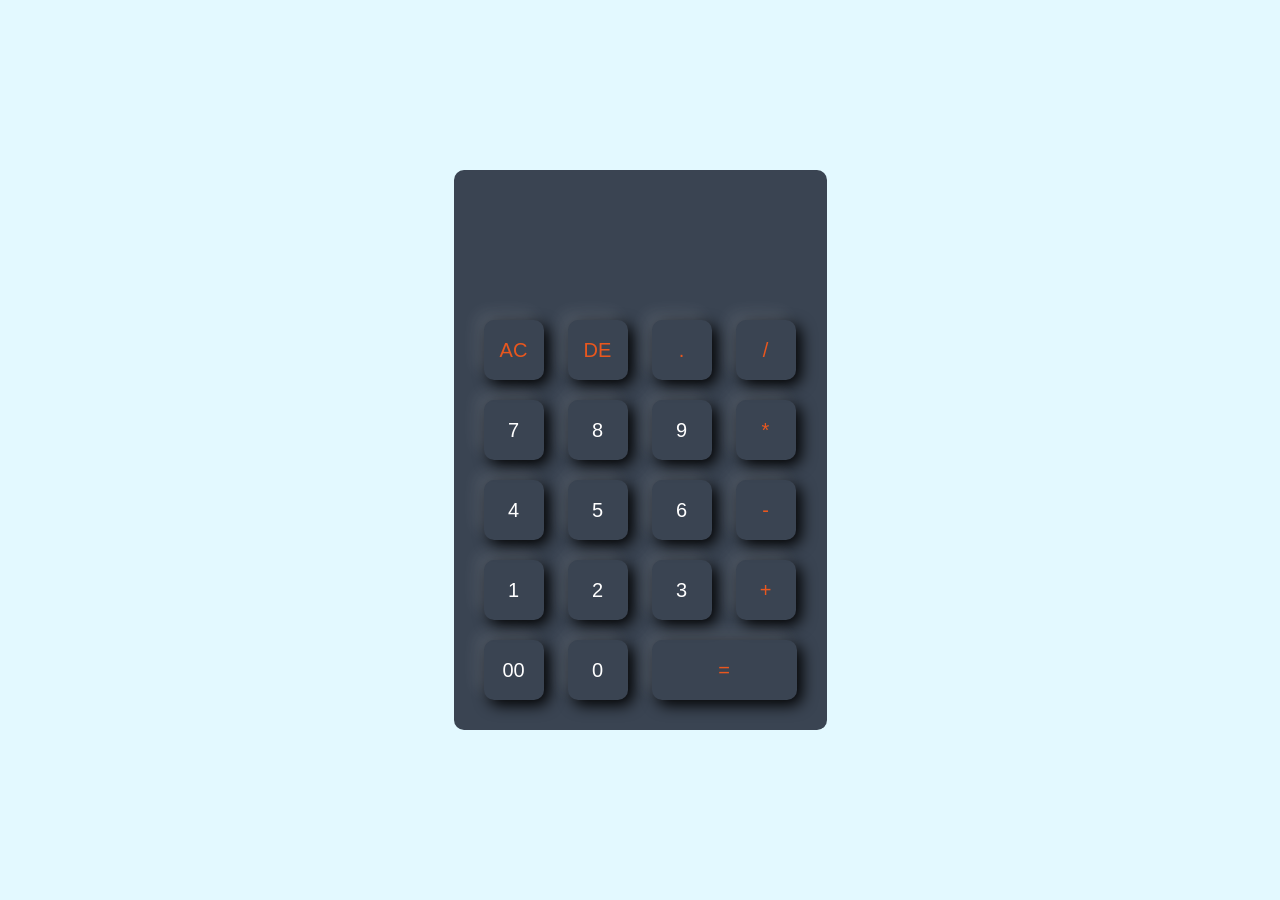
<file: calculator/index.html>
<!DOCTYPE html>
<html lang="en">
<head>
    <meta charset="UTF-8">
    <meta name="viewport" content="width=device-width, initial-scale=1.0">
    <title>Calculator  </title>
    <link rel="stylesheet" href="style.css">
</head>
<body>
    <div class="container">
        <div class="calculator">
            <form >
                <div class="display">
                    <input type="text" name="display">
                </div>
                <div >
                    <input type="button" value="AC" onclick="display.value = '' " class="operator">
                    <input type="button" value="DE" onclick="display.value = display.value.toString().slice
                    (0,-1)" class="operator">
                    <input type="button" value="." onclick="display.value += '.' " class="operator">
                    <input type="button" value="/" onclick="display.value += '/' " class="operator">
                </div>
                <div>
                    <input type="button" value="7" onclick="display.value += '7' ">
                    <input type="button" value="8" onclick="display.value += '8' ">
                    <input type="button" value="9" onclick="display.value += '9' ">
                    <input type="button" value="*"onclick="display.value += '*' " class="operator">
                </div>
                 <div>
                    <input type="button" value="4" onclick="display.value += '4' ">
                    <input type="button" value="5" onclick="display.value += '5' ">
                    <input type="button" value="6" onclick="display.value += '6' ">
                    <input type="button" value="-" onclick="display.value += '-' " class="operator">
                </div>
                 <div>
                    <input type="button" value="1"onclick="display.value += '1' ">
                    <input type="button" value="2"onclick="display.value += '2' ">
                    <input type="button" value="3" onclick="display.value += '3' ">
                    <input type="button" value="+" onclick="display.value += '+ ' " class="operator">
                </div>
                 <div>
                    <input type="button" value="00"onclick="display.value += '00' ">
                    <input type="button" value="0" onclick="display.value += '0' ">
                    <input type="button" value="=" onclick="display.value=eval(display.value)" class="equal operator">
                
                </div>
            </form>
        </div>
    </div>
</body>
</html>
</file>
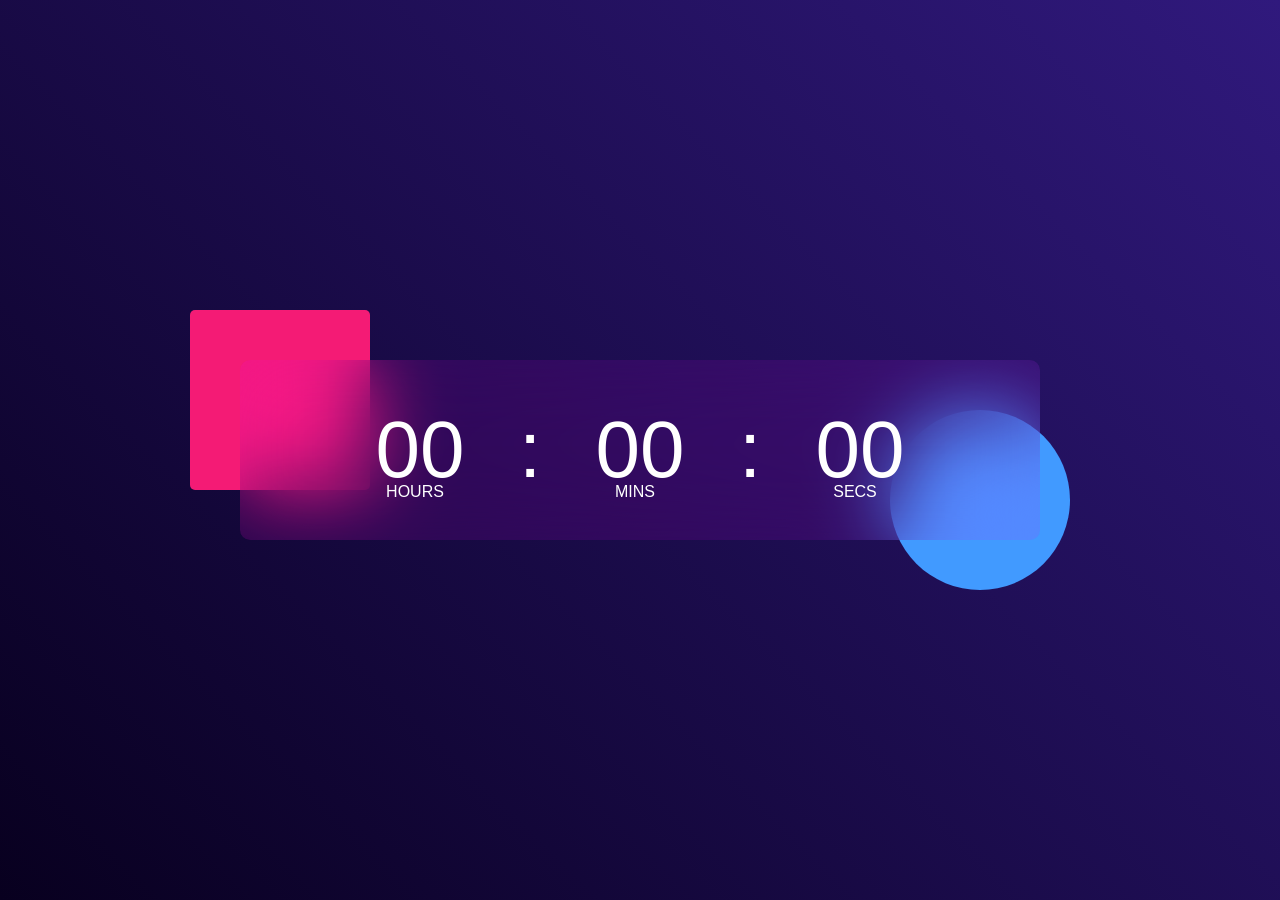
<file: clock/index.html>
<!DOCTYPE html>
<html lang="en">
<head>
    <meta charset="UTF-8">
    <meta name="viewport" content="width=device-width, initial-scale=1.0">
    <title>Digital Clock</title>
    <link rel="stylesheet" href="style.css">
</head>
<body>
    <div class="hero">
        <div class="container">
            <div class="clock">
               <span id="hrs">00</span>
               <span>:</span>
               <span id="min">00</span>
               <span>:</span>
               <span id="sec">00</span>
               
            </div>
        </div>

    </div>
<script src="script.js"></script>
</body>
</html>
</file>
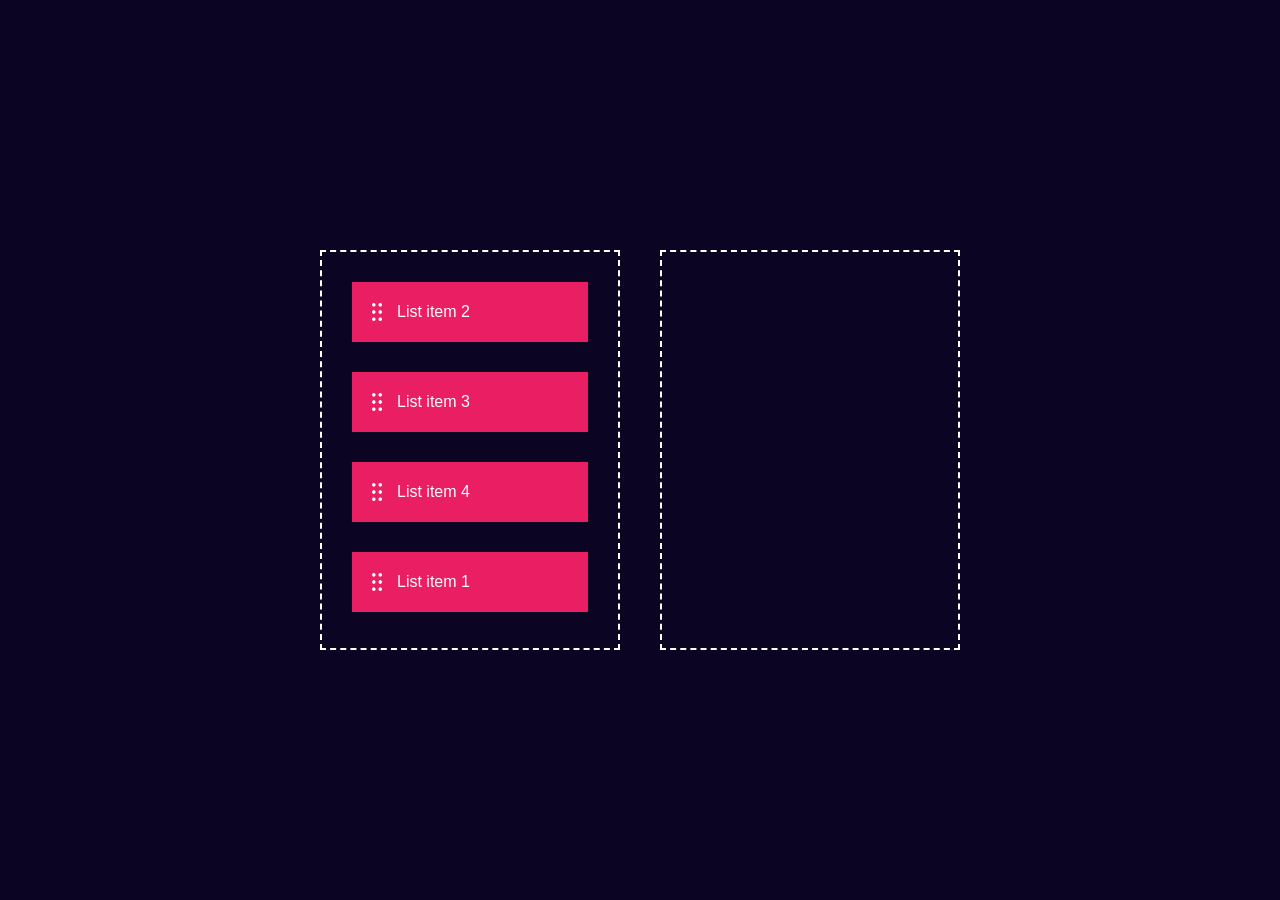
<file: DropDown/index.html>
<!DOCTYPE html>
<html lang="en">
<head>
    <meta charset="UTF-8">
    <meta name="viewport" content="width=device-width, initial-scale=1.0">
    <title>Drop Down</title>
    <link rel="stylesheet" href="style.css">
</head>
<body>
    <div class="container">
        <div id="left">
            <div class="list" draggable="true" > <img src="drag_drop_icon.png">List item 2</div>
            <div class="list" draggable="true" > <img src="drag_drop_icon.png">List item 3</div>
            <div class="list" draggable="true" > <img src="drag_drop_icon.png">List item 4</div>
            <div class="list" draggable="true" > <img src="drag_drop_icon.png">List item 1</div>
        </div>
        <div id="right"></div>
    </div>
    <script src="script.js"></script>
</body>
</html>
</file>
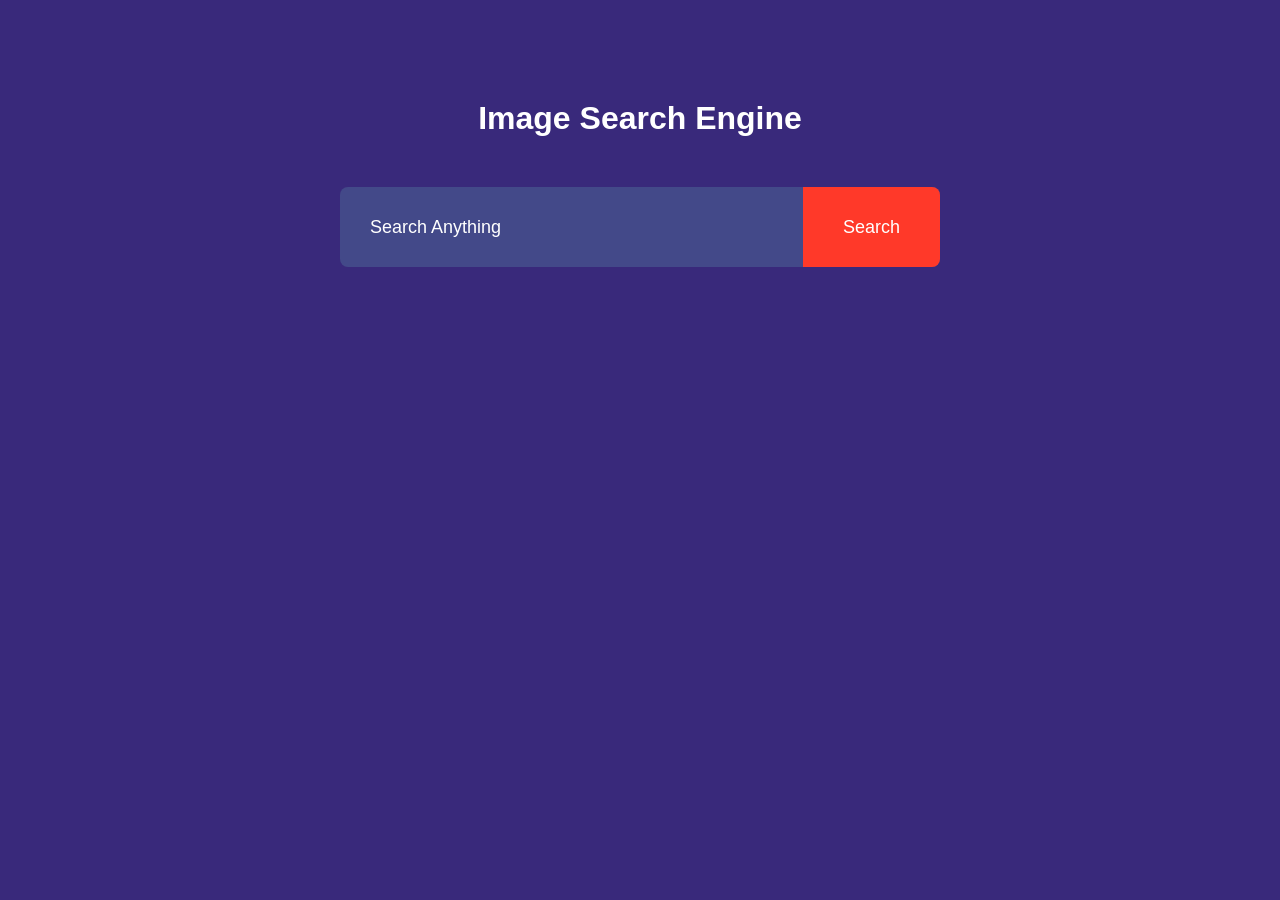
<file: ImageSearch/index.html>
<!DOCTYPE html>
<html lang="en">
<head>
    <meta charset="UTF-8">
    <meta name="viewport" content="width=device-width, initial-scale=1.0">
    <title> Image Search Engine</title>
    <link rel="stylesheet" href="style.css">
</head>
<body>
    <h1>Image Search Engine</h1>
    <form id="search-form">
        <input type="text" id="search-box" placeholder="Search Anything">
        <button>Search</button>
    </form>
    <div id="search-result"></div>
    <button id="show-more-btn">Show More</button>

    <script src="script.js"></script>

</body>
</html>
</file>
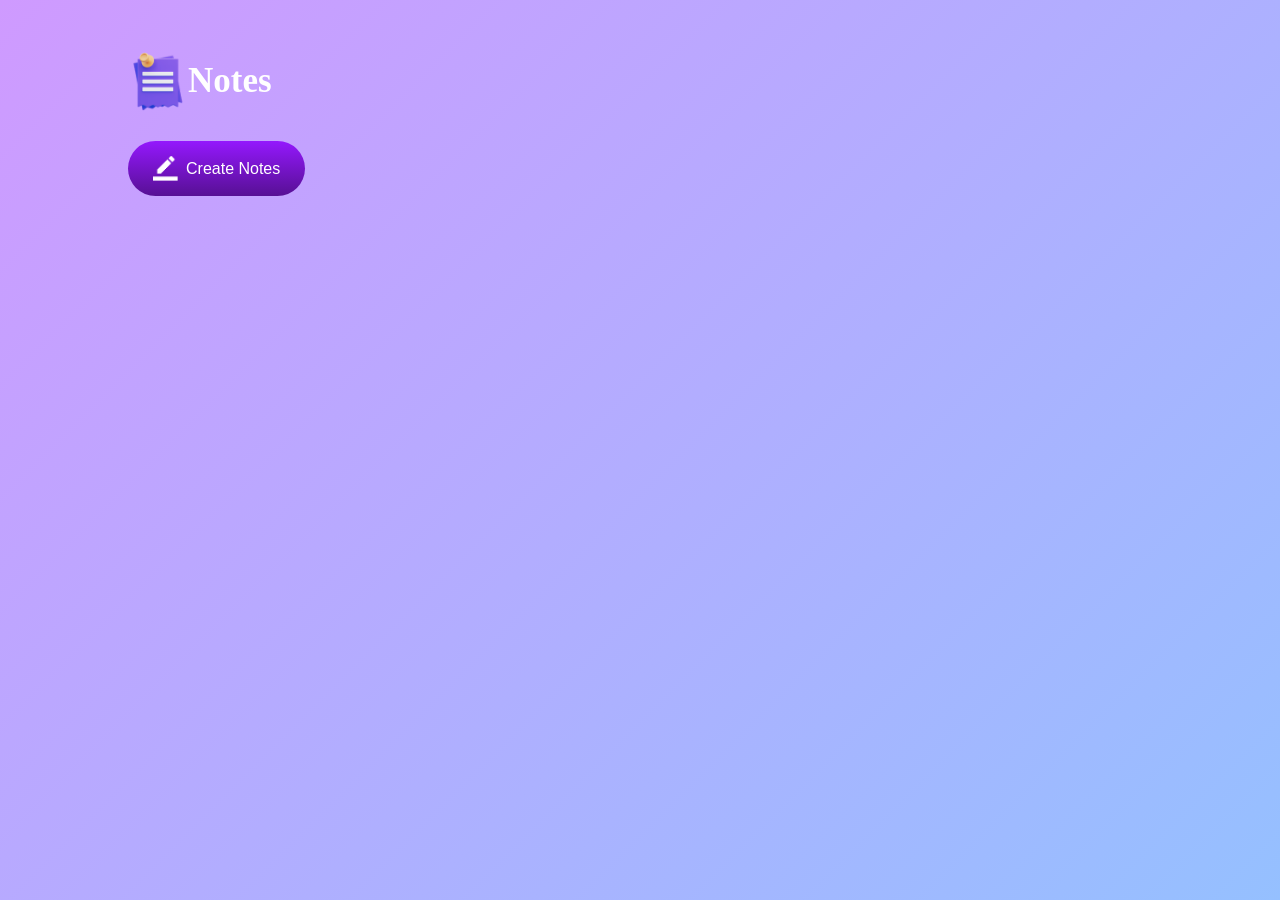
<file: Notes_App/index.html>
<!DOCTYPE html>
<html lang="en">
<head>
    <meta charset="UTF-8">
    <meta name="viewport" content="width=device-width, initial-scale=1.0">
    <title>Notes App</title>
    <link rel="stylesheet" href="style.css">
</head>
<body>
    <div class="conatiner">
        <h1><img src="notes.png">Notes</h1>
        <button class="btn"><img src="edit.png" >Create Notes</button>
          <div class="notes-container">
            <!-- <p contenteditable="true" class="input-box">
              <img src="delete.png">
            </p> -->
        </div>

    </div>
     
    <script src="script.js"></script>
</body>
</html>
</file>
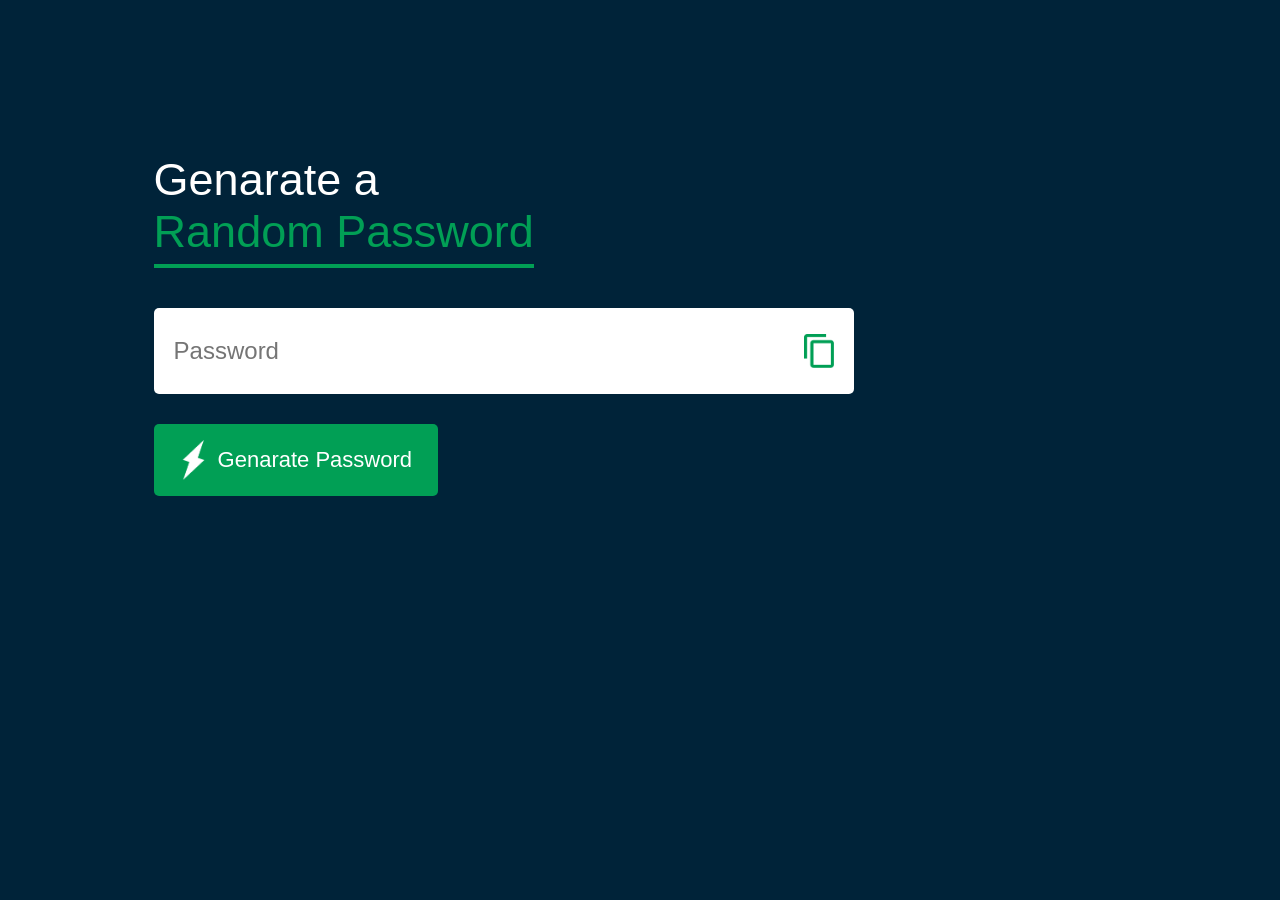
<file: pass_generator/index.html>
<!DOCTYPE html>
<html lang="en">
<head>
    <meta charset="UTF-8">
    <meta name="viewport" content="width=device-width, initial-scale=1.0">
    <title>Password-Generator</title>
    <link rel="stylesheet" href="style.css">

</head>
<body>
    <div class="container">
        <h1>Genarate a<br><span>Random Password</span></h1>
        <div class="display">
            <input type="text" id="password" placeholder="Password" readonly>
            <img src="copy.png" onclick="copyPassword()" >
        </div>
        <button onclick="createPassword()"><img src="generate.png"> Genarate Password</button>
    </div>
    
<script>
    
   const passwordBox= document.getElementById("password");
   const length=12;
   const upperCase="ABCDEFGHIJKLMNOPQRSTUVWXYZ";
   const lowerCse="abcdefghijklmnopqrstuvwxyz";
   const numbers="0123456789";
   const symbols="@#$%^&*()_+~|}{[]></-=";
   const allChars =upperCase + lowerCse + numbers + symbols;
   
   function createPassword(){
    let password= "";
    password += upperCase[Math.floor(Math.random()*upperCase.length)];
    password += lowerCse[Math.floor(Math.random()*lowerCse.length)];
    password += numbers[Math.floor(Math.random()*numbers.length)];
    password += symbols[Math.floor(Math.random()*symbols.length)];
    
     while(length>password.length){
     password += allChars[Math.floor(Math.random()*allChars.length)];
     }

      passwordBox.value=password;
   }
    
   function copyPassword(){
    navigator.clipboard.writeText(passwordBox.value);
   }

</script>

</body>
</html>
</file>
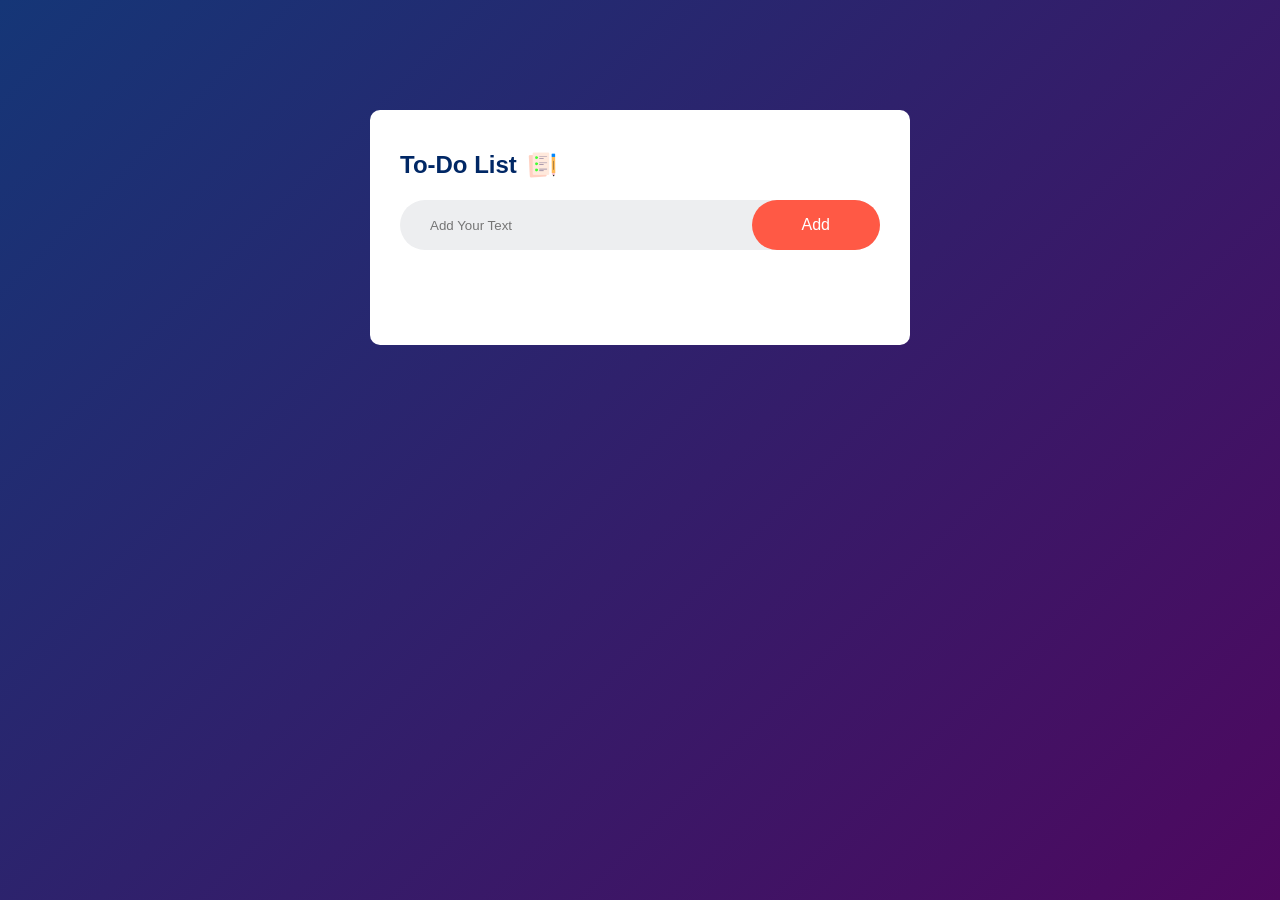
<file: to_do_list/index.html>
<!DOCTYPE html>
<html lang="en">
<head>
    <meta charset="UTF-8">
    <meta name="viewport" content="width=device-width, initial-scale=1.0">
    <title>To Do List</title>
    <link rel="stylesheet" href="style.css">
</head>
<body>
    <div class="container">
        <div class="todo-app">
            <h2>To-Do List <img src="icon.png"></h2>
            <div class="row">
                <input type="text" id="input-box" placeholder="Add Your Text">
                <button onclick="AddTask()">Add</button>
            </div>
            <ul id="list-container">
                <!-- <li class="checked">Task 1</li>
                <li>Task 2</li>
                <li>Task 3</li> -->
            </ul>
        </div>
    </div>
    <script src="script.js"></script>
</body>
</html>
</file>
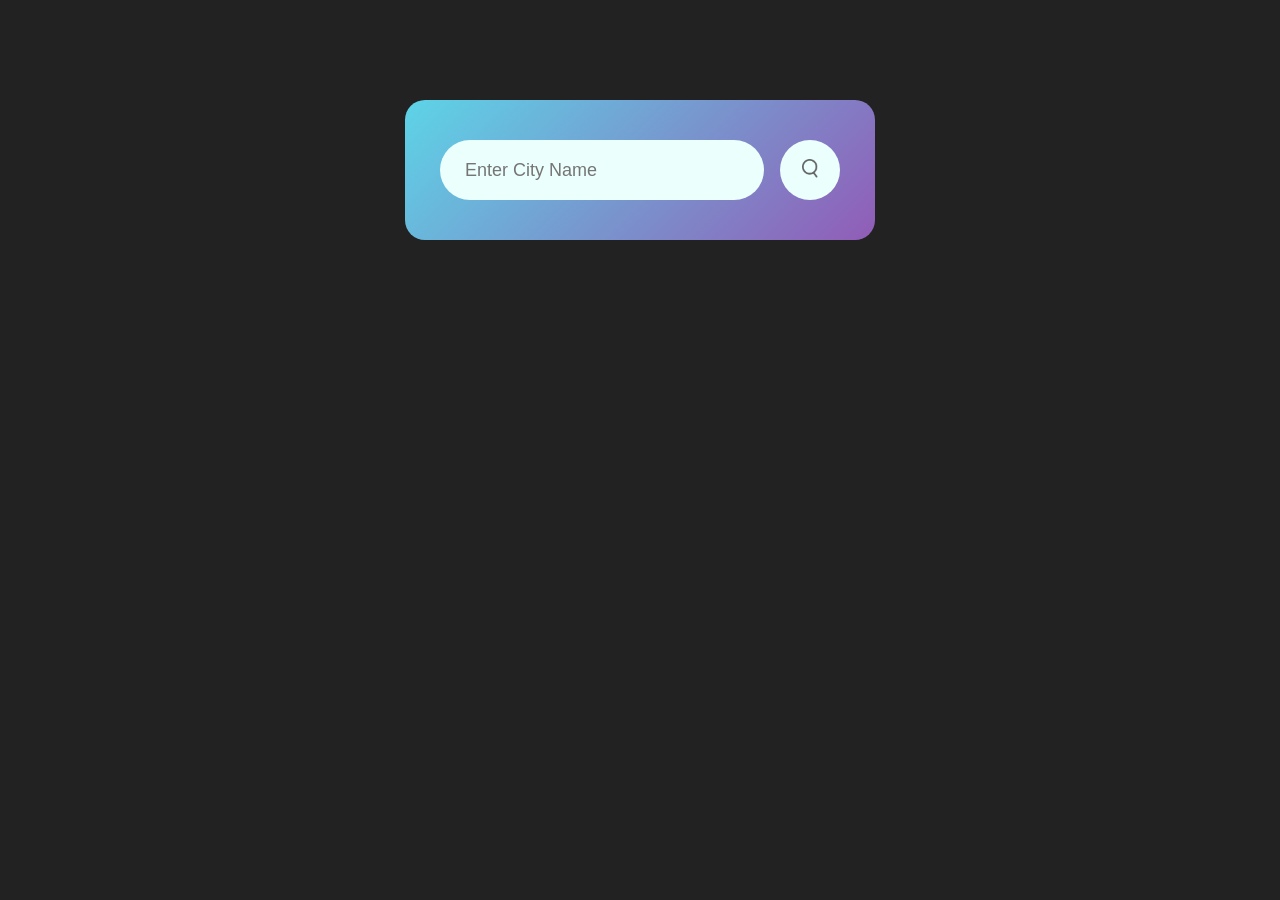
<file: weather_app/index.html>
<!DOCTYPE html>
<html lang="en">
<head>
    <meta charset="UTF-8">
    <meta name="viewport" content="width=device-width, initial-scale=1.0">
    <title>Weather APP </title>
    <link rel="stylesheet" href="style.css">
</head>
<body>
    <div class="card">
        <div class="search">
            <input type="text" placeholder="Enter City Name"0
            id="city"
            name="city"
            spellcheck="false">
            <button><img src="search.png" alt="search"></button>
        </div>
        <div class="error">
            <p>Invalid city name</p>
        </div>
        <div class="weather">
            <img src="rain.png" class="weather-icon">
            <h1 class="temp">22°c</h1>
            <h2 class="city">New York</h2>
          <div class="details">
            <div class="col">
                <img src="humidity.png" >
                <div>
                    <p class="humidity">50%</p>
                    <p>Humidity</p>
                </div>
            </div>
             <div class="col">
                <img src="wind.png" >
                <div>
                    <p class="wind">15 km/h</p>
                    <p>Wind Speed</p>
                </div>
            </div>
          </div>   

        </div>
    </div>
    <script>
    const apiKey = "7d190d72da4f8e4c1f660faef1a51fcb";
    const apiUrl = "https://api.openweathermap.org/data/2.5/weather?units=metric&q=";

    const searchBox=document.querySelector(".search input");
    const searchBtn=document.querySelector(".search button");
    const weatherIcon=document.querySelector(".weather-icon");

    async function checkWeather(city){
        const response= await fetch(apiUrl + city+ `&appid=${apiKey}`);
        if(response.status==404){
            document.querySelector(".error").style.display="block";
             document.querySelector(".weather").style.display="none";
         }else{
         var data =await response.json();
          document.querySelector(".city").innerHTML = data.name;
       document.querySelector(".temp").innerHTML = Math.round(data.main.temp) + "°c";
        document.querySelector(".humidity").innerHTML = data.main.humidity+"%";
        document.querySelector(".wind").innerHTML = data.wind.speed+"km/h";

        if(data.weather[0].main=="Clouds"){
            weatherIcon.src="clouds.png"
        }
        else if(data.weather[0].main=="Clear"){
            weatherIcon.src="clear.png"
        }
        else if(data.weather[0].main=="Rain"){
            weatherIcon.src="rain.png"
        }
        else if(data.weather[0].main=="Drizzle"){
            weatherIcon.src="drizzle.png"
        }
        else if(data.weather[0].main=="Mist"){
            weatherIcon.src="mist.png"
        }
         document.querySelector(".weather").style.display="block";
           document.querySelector(".error").style.display="none";
         }
    
    }
    searchBtn.addEventListener("click",()=>{
        checkWeather(searchBox.value);
    })
       

    </script>
</body>
</html>
</file>
<file: calculator/style.css>
*{
    margin: 0;
    padding: 0;
    font-family: 'Poppins' sans-serif;
    box-sizing: border-box;
}
.container{
    width: 100%;
    height: 100vh;
    background: #e3f9ff;
    display: flex;
    align-items: center;
    justify-content: center;
}
.calculator{
    background: #3a4452;
    padding: 20px;
    border-radius: 10px;
}
.calculator form input{
    border: 0;
    outline: 0;
    width: 60px;
    height: 60px;
    border-radius: 10px;
    box-shadow: -8px -8px 15px rgba(255,255,255,0.1),5px 5px 15px rgba(0,0,0.2);
    background: transparent;
    font-size: 20px;
    color: #fff;
    cursor: pointer;
    margin: 10px;
}
form .display{
    display: flex;
    justify-content: flex-end;
    margin: 20px 0;
}
form .display input{
    text-align: right;
    flex: 1;
    font-size: 45px;
    box-shadow: none;

}
form input.equal{
    width: 145px;
}
form input.operator{
    color: #e9571e;
}
</file>
<file: clock/style.css>
*{
    padding: 0;
    margin: 0;
    font-family: 'Poppins', sans-serif;
    box-sizing: border-box;
}
.hero{
  width: 100%;
  min-height: 100vh;
  background: linear-gradient(45deg,#08001f,#30197d);
  color: #fff;
  position: relative;
}
.container{
    width: 800px;
    height: 180px;
    position: absolute;
    top: 50%;
    left: 50%;
    transform: translate(-50%,-50%);


}
.clock{
   width: 100%;
   height: 100%;
   background: rgba(235,0,255,0.11); 
   border-radius: 10px;
   display: flex;
   align-items: center;
   justify-content: center;
   backdrop-filter: blur(40px);
}
.container::before{
    content:'';
    width: 180px;
    height: 180px;
    background: #f41b75;
    border-radius: 5px;
    position: absolute;
    left: -50px;
    top: -50px;
    z-index: -1;

}
.container::after{
    content:'';
    width: 180px;
    height: 180px;
    background: #419aff;
    border-radius: 50%;
    position: absolute;
    right: -30px;
    bottom: -50px;
    z-index: -1;

}
.clock span{
    font-size: 80px;
    width: 110px;
    display: inline-block;
    text-align: center;
    position: relative;
}
.clock span::after{
  
    font-size: 16px;
    position: absolute;
    bottom: -5px;
    left: 50px;
    transform: translate(-50%);
}
#hrs::after{
      content:'HOURS';
}
#min::after{
      content:'MINS';
}
#sec::after{
      content:'SECS';
}
</file>
<file: DropDown/style.css>
*{
    padding:0;
    margin: 0;
    font-family: 'Poppins', sans-serif;
    box-sizing: border-box;
}
.container{
    width: 100%;
    min-height: 100vh;
    background: #0b0423;
    display: flex;
    align-items: center;
    justify-content: center;
}
#left, #right{
    width: 300px;
    min-height: 400px;
    margin: 20px;
    border: 2px dashed white;
}
.list{
    background: #e91e63;
    height: 60px;
    margin: 30px;
    color: #fff;
    display: flex;
    align-items: center;
    cursor: grab;
}
.list img{
    width: 10px;
    margin-right: 15px;
    margin-left: 20px;
}
</file>
<file: ImageSearch/style.css>
*{
    margin: 0;
    padding: 0;
    font-family: 'Poppins',sans-serif;
    box-sizing: border-box;
} 
body{
    background: #39297b;
    color: #fff;
}
h1{
    text-align: center;
    margin: 100px auto 50px;
    font-weight: 600;
}
form{
    width: 90%;
    max-width: 600px;
    margin: auto;
    height: 80px;
    background: #434989;
    display: flex;
    align-items: center;
    border-radius: 8px;
}
form input{
    flex: 1;
    height: 100%;
    border: 0;
    outline: 0;
    background: transparent;
    color: #fff;
    font-size: 18px;
    padding: 0 30px;
   border-radius: 8px;
}
form button{
    padding: 0 40px;
    height: 100%;
    background: #ff3929;
    color: #fff;
    font-size: 18px;
    border: 0;
    outline: 0;
    border-top-right-radius: 8px;
    border-bottom-right-radius: 8px;
    cursor: pointer;
}
::placeholder{
    color: #fff;
    font-size: 18px;
}
#show-more-btn{
    background: #ff3929;
    color: #fff;
    border: 0;
    outline: 0;
    padding: 10px 20px;
    border-radius: 4px;
    margin: 10px auto 20px;
    cursor: pointer;
    display: none;
}
#search-result {
  display: grid;
  grid-template-columns: repeat(auto-fill, minmax(250px, 1fr));
  gap: 12px;
  padding: 20px;
}

#search-result img {
  width: 100%;
  height: 200px;
  object-fit: cover;
  display: block;
  border-radius: 8px;
}
</file>
<file: Notes_App/style.css>
*{
    margin: 0;
    padding: 0;
    font-family: 'Poppins' sans-serif;
    box-sizing: border-box;
}
.conatiner{
    width: 100%;
    min-height: 100vh;
    background: linear-gradient(135deg,#cf9aff , #95c0ff);
    color: #fff;
    padding-top: 4%;
    padding-left: 10%;
}
.conatiner h1{
    display: flex;
    align-items: center;
    font-size: 35px;
    font-weight: 600;
}
.conatiner h1 img{
    width: 60px;
}
.conatiner button img{
    width: 25px;
    margin-right: 8px;
}
.conatiner button{
    display: flex;
    align-items: center;
    background:linear-gradient(#9418fd,#571094);
    color: #fff;
    font-size: 16px;
    outline: 0;
    border: 0;
    border-radius: 40px;
    padding: 15px 25px;
    margin: 30px 0 20px;
    cursor: pointer;
}
.input-box{
    position: relative;
    width: 100%;
    max-width: 500px;
    min-height: 150px;
    background: #fff;
    color: #333;
    padding: 20px;
    margin: 20px 0;
    outline: none;
    border-radius: 5px;
}
.input-box img{
    width: 25px;
    position: absolute;
    bottom: 15px;
    right: 15px;
    cursor: pointer;
    
}
</file>
<file: pass_generator/style.css>
*{
    margin: 0;
    padding: 0;
    font-family: 'Poppins',sans-serif;
    box-sizing: border-box;
}
body{
    background: #002339;
    color: #fff;
}
.container{
    margin: 12%;
    width: 90%;
    max-width: 700px;
}
.display{
    width: 100%;
    margin-top: 50px;
    margin-bottom: 30px;
    background: #fff;
    color: #333;
    display: flex;
    align-items: center;
    justify-content: space-between;
    padding: 26px 20px;
    border-radius: 5px;
}
.container h1{
    font-weight: 500;
    font-size: 45px;
}
.container h1 span{
    color: #019f55;
    border-bottom: 4px solid #019f55;
    padding-bottom: 7px;
}
.display img{
    width: 30px;
    cursor: pointer;
}
.display input{
    border: 0;
    outline: 0;
    font-size: 24px;
}
.container button img{
    width: 28px;
    margin-right: 10px;

}
.container button{
    border: 0;
    outline: 0;
    background: #019f55;
    color: #fff;
    font-size: 22px;
    font-weight: 300;
    display: flex;
    align-items: center;
    justify-content: center;
    padding: 16px 26px;
    border-radius: 5px;
    cursor: pointer;
}
</file>
<file: to_do_list/style.css>
*{
    margin:0;
    padding:0;
    font-family: 'Poppins',sans-serif;
    box-sizing: border-box;
}
.container{
    width: 100%;
    height: 100vh;
    background: linear-gradient(135deg, #153677,#4e085f);
    padding: 10px;
}
.todo-app{
    width: 100%;
    max-width: 540px;
    background: #fff;
    margin: 100px auto 20px;
    padding: 40px 30px 70px;
    border-radius: 10px;
}
.todo-app h2{
    color: #002765;
    display: flex;
    align-items: center;
    margin-bottom: 20px;
}
.todo-app h2 img{
    width: 30px;
    margin-left: 10px;
}
.row{
    display: flex;
    align-items: center;
    justify-content: space-between;
    background: #edeef0;
    border-radius: 30px;
    padding-left: 20px;
    margin-bottom: 25px;
}
input{
    flex: 1;
    border: none;
    outline: none;
    background: transparent;
    padding: 10px;
    font-weight: 14px;
}
button{
    border: none;
    outline: none;
    padding: 16px 50px;
    background: #ff5945;
    color: #fff;
    font-size: 16px;
    cursor: pointer;
    border-radius: 40px;
}
ul li{
    list-style: none;
    font-size: 17px;
    padding: 12px 8px 12px 50px;
    user-select: none;
    cursor: pointer;
    position: relative;
}
ul li::before{
    content: '';
    position: absolute;
    height: 28px;
    width: 28px;
    border-radius: 50%;
    background-image: url(unchecked.png);
    background-size: cover;
    background-position: center;
    top: 12px;
    left: 8px;
}
ul li.checked{
    color: #555;
    text-decoration: line-through;
}
ul li.checked::before{
    background-image: url(checked.png);
}
ul li span{
    position: absolute;
    right: 0;
    top: 5px;
    width: 40px;
    height: 40px;
    font-size: 22px;
    color: #555;
    line-height: 40px;
    text-align: center;
    border-radius: 50%;

}
ul li span:hover{
    background: #edeef0;
}
</file>
<file: weather_app/style.css>
*{
    margin:0;
    padding: 0;
    font-family: 'Poppins',sans-serif;
    box-sizing: border-box;
}
body{
    background-color: #222;
}
.card{
    width: 90%;
    max-width: 470px;
    background: linear-gradient(135deg,#5dd4e7,#915cb7);
    color: #fff;
    margin: 100px auto 0;
    border-radius: 20px;
    padding: 40px 35px;
    text-align: center;
}
.search{
    width: 100%;
    display: flex;
    align-items: center;
    justify-content: space-between;
}
.search input{
    border: 0;
    outline: 0;
    background: #ebfffc;
    color: #555;
    padding: 10px 25px;
    height: 60px;
    border-radius: 30px;
    flex: 1;
    margin-right: 16px;
    font-size: 18px;
}
.search button{
     border: 0;
    outline: 0;
    background: #ebfffc;
    border-radius: 50%;
    width: 60px;
    height: 60px;
    cursor: pointer;
}
.search button img{
    width: 16px;
}
.weather-icon{
    width: 170px;
    margin-top: 30px;
}
.weather h1{
    font-size: 80px;
    font-weight: 500;
}
.weather h2{
    font-size: 45px;
    font-weight: 400;
    margin-top: -10px;
}
.details{
    display: flex;
    align-items: center;
    justify-content: space-between;
    padding: 0px 20px;
    margin-top: 50px;
}
.col{
    display: flex;
    align-items: center;
    text-align: left;
}
.col img{
    width: 40px;
    margin-right: 10px;
}
.humidity, .wind{
    font-size: 28px;
    margin-top: -6px;
}
.weather{
    display: none;
}
.error{
    text-align: left;
    margin-left: 10px;
    font-size: 14px;
    margin-top: 10px;    
    display: none;
}
</file>
